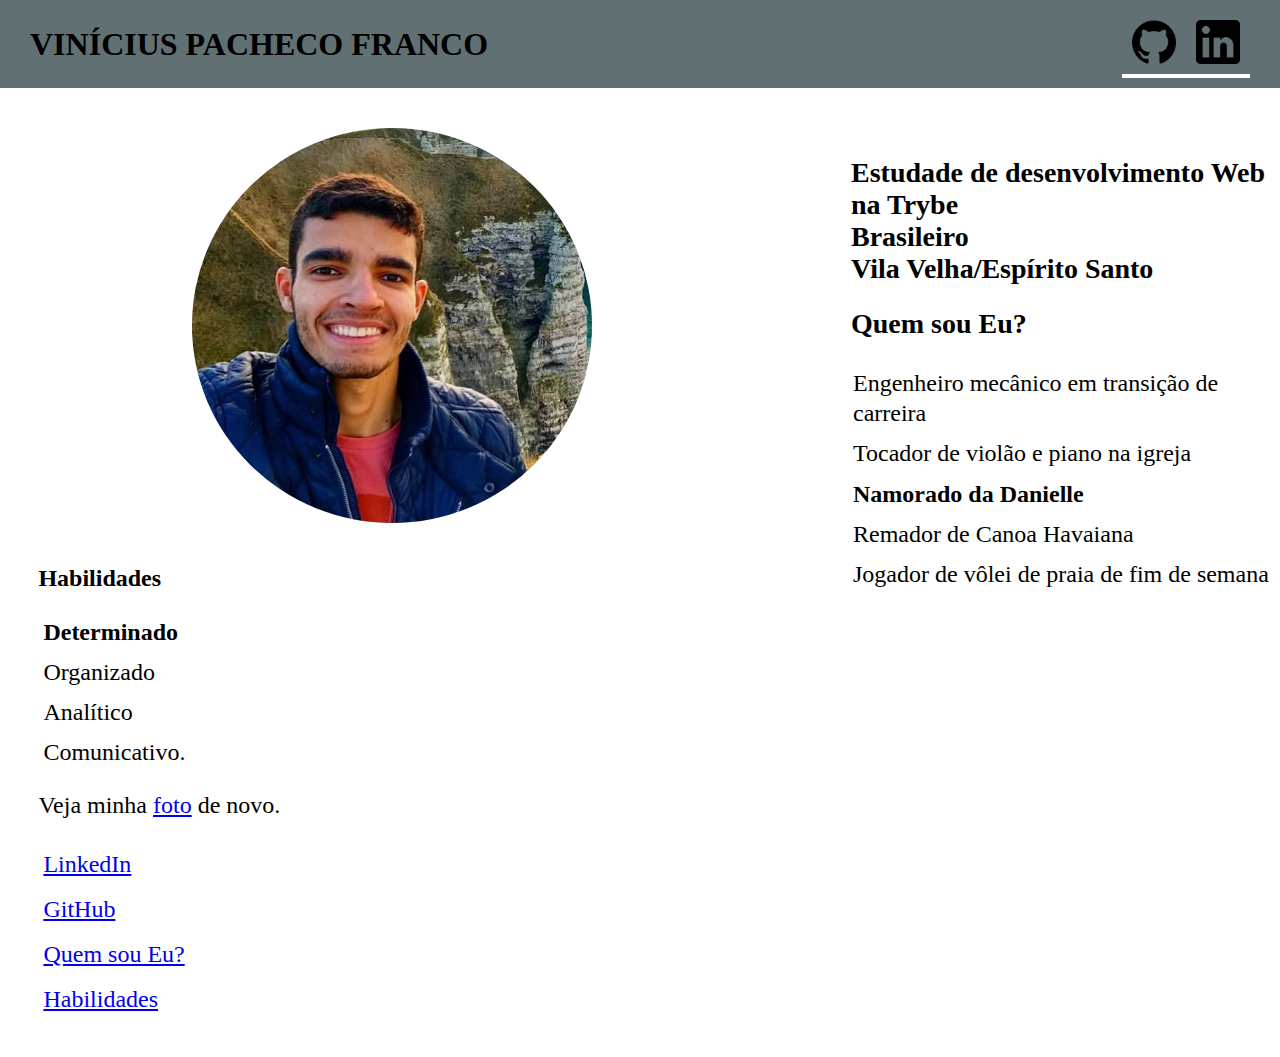
<file: index.html>
<!DOCTYPE html>
<html lang="pt-br">
<head>
    <meta charset="UTF-8">
    <title>Portfólio do Vinícius</title>
    <link rel="stylesheet" href="style.css">
</head>
<body>
    <header >
        <h1>Vinícius Pacheco Franco</h1>
        
        <nav class="nav-bar">           
            <a href="https://github.com/FrancoViniciusP" target="_blank" ><img src="github.png" alt="github" ></a>
            <a href="https://www.linkedin.com/in/vpfranco/" target="_blank"><img src="linkedin.png" alt="linkedin"></a>
        </nav>
    </header>
  

   <div >
        <img class="perfil" id= "foto-perfil" src="foto-perfil.png" alt="Foto de busto do Vinicius" width="300px">

        <div class="mid">
            <h3>Estudade de desenvolvimento Web na Trybe <br>Brasileiro <br>Vila Velha/Espírito Santo </h3>
            <h4 id="eu" >Quem sou Eu?</h4>        
            <ul>
                <li>Engenheiro mecânico em transição de carreira</li>
                <li>Tocador de violão e piano na igreja</li>
                <li> <strong> Namorado da Danielle</strong> <img src="coracao.png" alt="coração"></li>
                <li>Remador de Canoa Havaiana</li>
                <li>Jogador de vôlei de praia de fim de semana</li>
            </ul>
        </div>
   </div>
    
    <div class="fim">
        <h4 id="hab">Habilidades</h4>
            <ul>
                <li><strong>Determinado</strong></li>
                <li>Organizado</li>
                <li>Analítico</li>
                <li>Comunicativo.</li>
            </ul>
        <div class="rodape">
            <p>Veja minha <a href="#foto-perfil">foto</a> de novo.</p>
        
                <ul>
                    <li><a href="https://www.linkedin.com/in/vpfranco/" target="_blank">LinkedIn</a></li>
                    <li><a href="https://github.com/FrancoViniciusP" target="_blank">GitHub</a></li>
                    <li><a href="#eu">Quem sou Eu?</a></li>
                    <li><a href="#hab">Habilidades</a></li>
                </ul>
                           
        </div>
            
    </div>

   

</html>
</file>
<file: style.css>
*{
    box-sizing: border-box;
    margin: 0;
    padding: 0;
    background-color: white;
}

header{
    position: fixed;
    display: flex;
    justify-content: left;
    align-items: center;
    background-color: #617073;
    padding: 10px 30px;    
    width: 100%;
    z-index: 1;
}


header img{
    height: 4em;
    display: inline-block;
    position: relative;   
    padding: 10px;    
    background-color: #617073;

}

header img:hover{
    opacity: 50%;
}

header h1{
    font-family:serif;
    margin-right: auto;
    display: flex;
    text-transform: uppercase;
    background-color: #617073;
}

.nav-bar{
    display: flex;
    margin: left;
}

.perfil{
    
    border-radius: 50%;
    margin-right: 20%; 
    margin-left: 15%;
    margin-top: 10%;
    width: 400px;  
}

.mid{
    position:absolute;
    display: inline-block;
    justify-content: right;
    margin-right: auto;
    font-size: 1.5em;    
    padding-top: 12%;
    text-decoration: none;     
    color: black; 
}

div ul{
    margin-top: 20px;
    list-style: none;
    line-height: 30px;

}

li{
    padding: 5px;
}

.fim{
    color: black;
    text-decoration: none;
    margin: 3%;
    font-size: 1.5em;
 }

.mid h3, .mid h4{
    font-size: 28px;
    padding: 3px;
}

.mid h4{
    padding-top: 20px;

}

li img{
    height: 1em;
    opacity: 0%;
}

li img:hover{
    opacity: 100%;

}

.rodape{
    padding-top: 20px;
}

.rodape li{
   padding-top: 10px;
}
</file>
